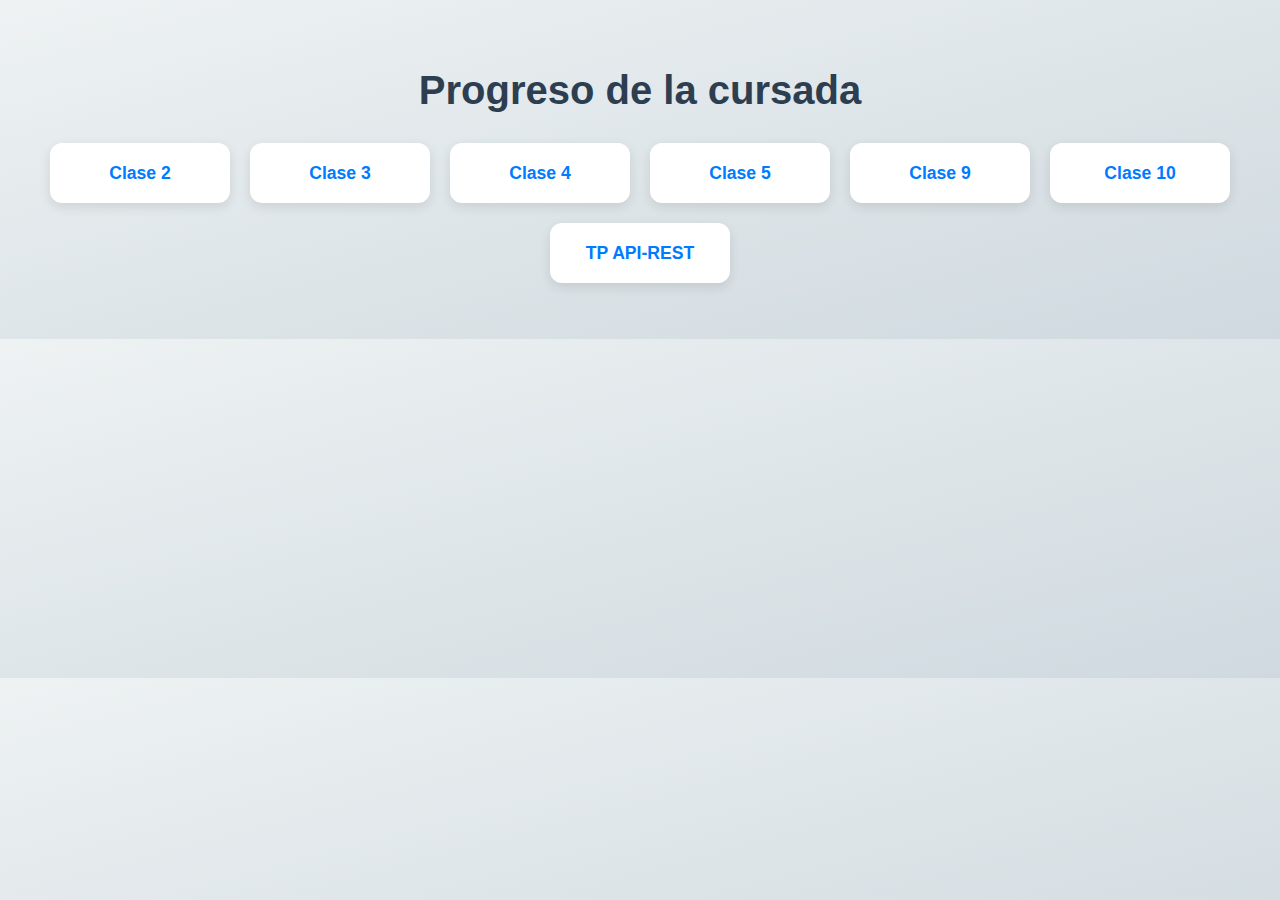
<file: index.html>
<!DOCTYPE html>
<html lang="es">
<head>
  <meta charset="UTF-8">
  <title>Índice</title>
  <link rel="stylesheet" href="./normalize.css">
  <link rel="stylesheet" href="./style.css">
</head>
<body>
  <h1>Progreso de la cursada</h1>
  <ul>
    <li><a href="Clase 2/index.html">Clase 2</a></li>
    <li><a href="Clase 3/index.html">Clase 3</a></li>
    <li><a href="Clase 4/index.html">Clase 4</a></li>
    <li><a href="Clase 5/index.html">Clase 5</a></li>
    <li><a href="Clase 9/index.html">Clase 9</a></li>
    <li><a href="Clase 10/index.html">Clase 10</a></li>
    <li><a href="TP API REST/index.html">TP API-REST</a></li>
  </ul>
</body>
</html>
</file>
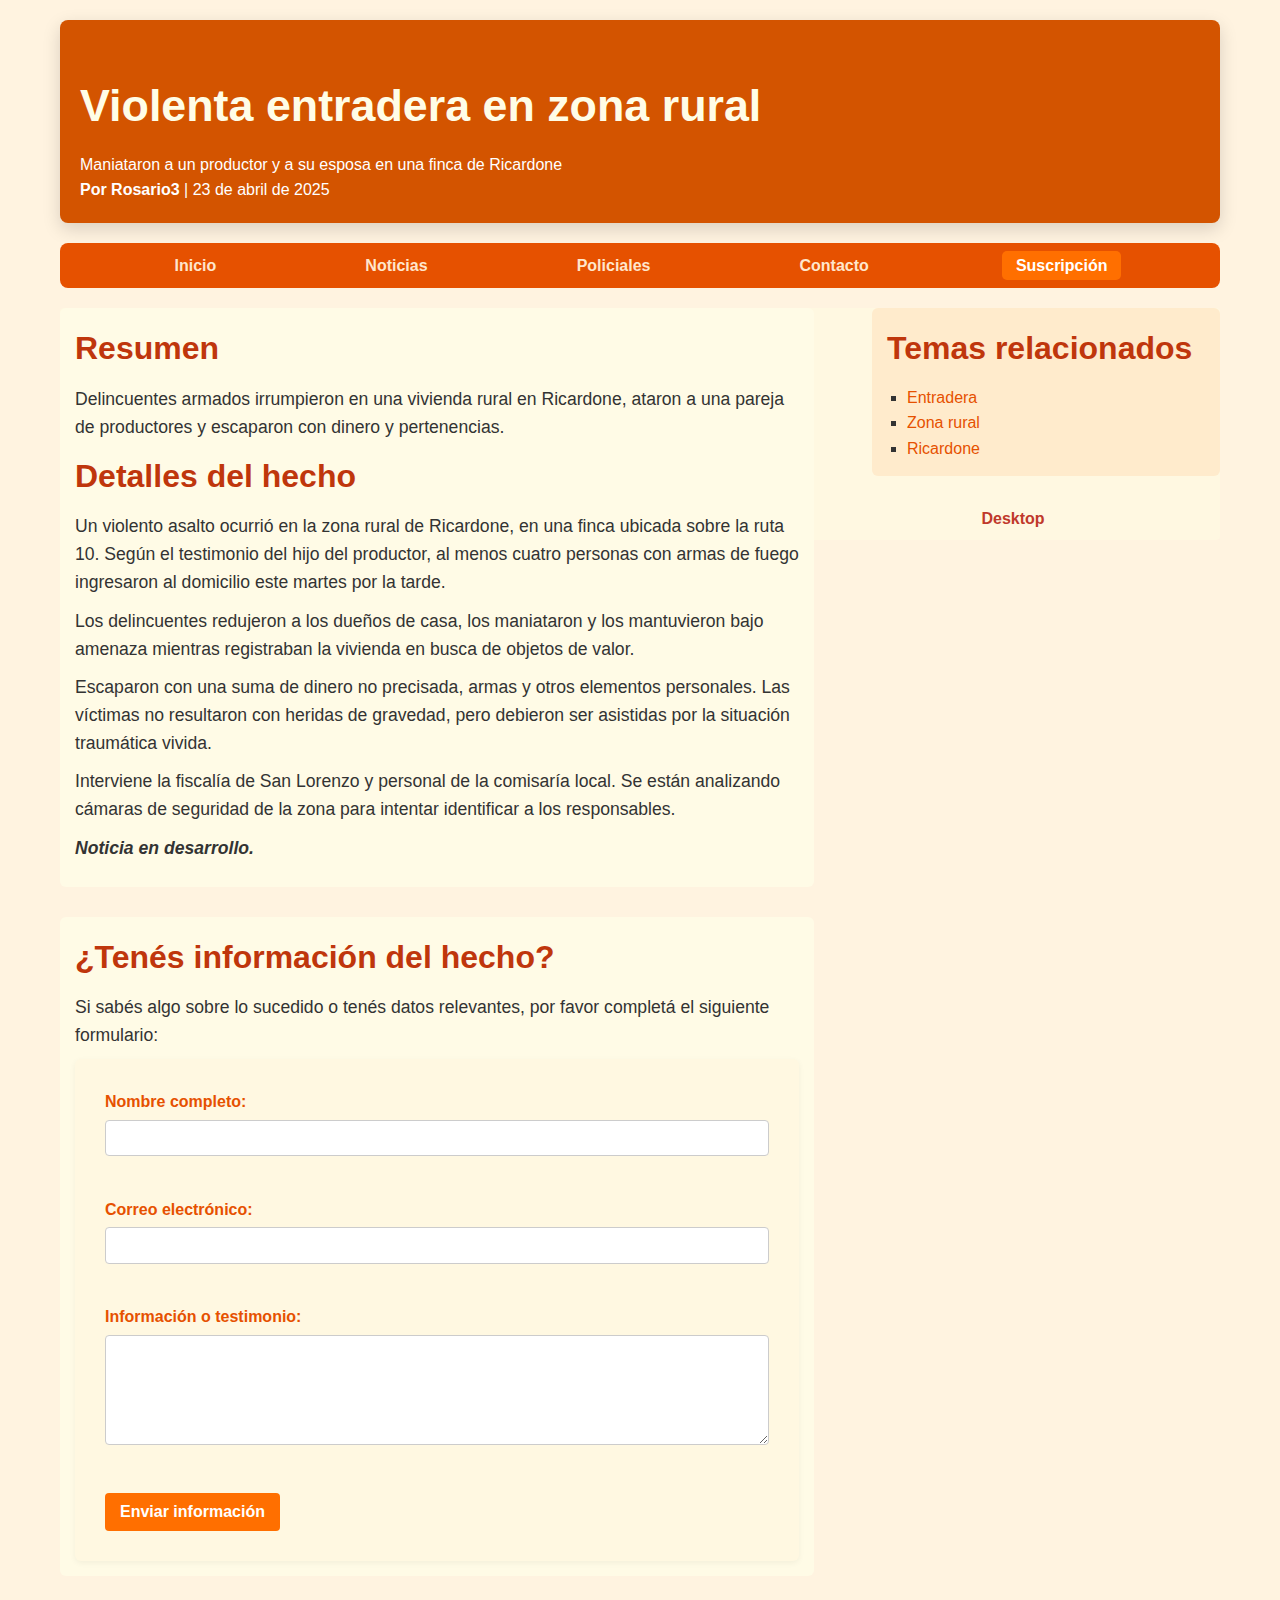
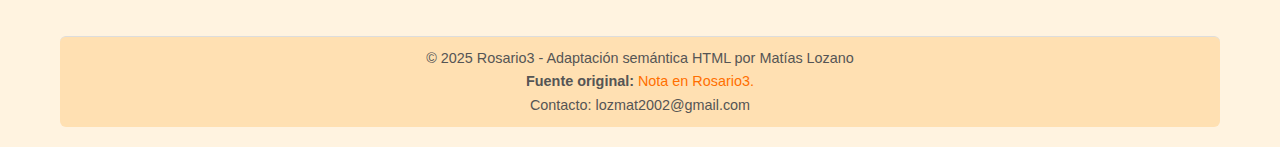
<file: Clase 10/index.html>
<!DOCTYPE html>
<html lang="es">
<head>
    <meta charset="UTF-8">
    <meta name="viewport" content="width=device-width, initial-scale=1.0">
    <title>Noticia</title>
    <link rel="stylesheet" href="../normalize.css">
    <link rel="stylesheet" href="style.css">
</head>

<body>
    <!-- Este es el encabezado -->
    <header>
        <h1 id="title">Violenta entradera en zona rural</h1>
        <p>Maniataron a un productor y a su esposa en una finca de Ricardone</p>
        <p><strong>Por Rosario3</strong> | 23 de abril de 2025</p>
    </header>

    <!-- Esta es la barra de navegación -->
    <nav class="navegation">
        <ul>
            <li><a href="#">Inicio</a></li>
            <li><a href="#">Noticias</a></li>
            <li><a href="#">Policiales</a></li>
            <li><a href="#">Contacto</a></li>
            <li><a href="subscription.html" class="btn-subscription">Suscripción</a></li>
        </ul>
    </nav>

    <!-- Esta es la sección "principal" -->
    <main class="clearfix">
        <section>
            <article>
                <h2>Resumen</h2>
                <p>Delincuentes armados irrumpieron en una vivienda rural en Ricardone, ataron a una pareja de productores y escaparon con dinero y pertenencias.</p>

                <h2>Detalles del hecho</h2>
                <p>Un violento asalto ocurrió en la zona rural de Ricardone, en una finca ubicada sobre la ruta 10. Según el testimonio del hijo del productor, al menos cuatro personas con armas de fuego ingresaron al domicilio este martes por la tarde.</p>

                <p>Los delincuentes redujeron a los dueños de casa, los maniataron y los mantuvieron bajo amenaza mientras registraban la vivienda en busca de objetos de valor.</p>

                <p>Escaparon con una suma de dinero no precisada, armas y otros elementos personales. Las víctimas no resultaron con heridas de gravedad, pero debieron ser asistidas por la situación traumática vivida.</p>

                <p>Interviene la fiscalía de San Lorenzo y personal de la comisaría local. Se están analizando cámaras de seguridad de la zona para intentar identificar a los responsables.</p>

                <p><strong><em>Noticia en desarrollo.</em></strong></p>
            </article>
        </section>

        <!-- Sección para aportes de testigos -->
        <section>
            <h2>¿Tenés información del hecho?</h2>
            <p>Si sabés algo sobre lo sucedido o tenés datos relevantes, por favor completá el siguiente formulario:</p>
            <form action="#" method="post">
                <label for="nombre">Nombre completo:</label><br>
                <input type="text" id="nombre" name="nombre" required><br><br>

                <label for="email">Correo electrónico:</label><br>
                <input type="email" id="email" name="email" required><br><br>

                <label for="mensaje">Información o testimonio:</label><br>
                <textarea id="mensaje" name="mensaje" rows="5" cols="40" required></textarea><br><br>

                <button type="submit">Enviar información</button>
            </form>
        </section>
    </main>

    <!-- Navegación lateral -->
    <aside>
        <h2>Temas relacionados</h2>
        <ul>
            <li><a href="#">Entradera</a></li>
            <li><a href="#">Zona rural</a></li>
            <li><a href="#">Ricardone</a></li>
        </ul>
    </aside>
    <div id="device-label"></div>
    <!-- Footer con información -->
    <footer>
        <p>&copy; 2025 Rosario3 - Adaptación semántica HTML por Matías Lozano</p>
        <p><b>Fuente original: </b><a href="https://www.rosario3.com/informaciongeneral/Violenta-entradera-en-finca-rural-de-la-region-maniataron-a-un-productor-y-a-su-esposa-20250423-0050.html" target="_blank">Nota en Rosario3.</a></p>
        <p>Contacto: lozmat2002@gmail.com</p>
    </footer>
</body>
</html>
</file>
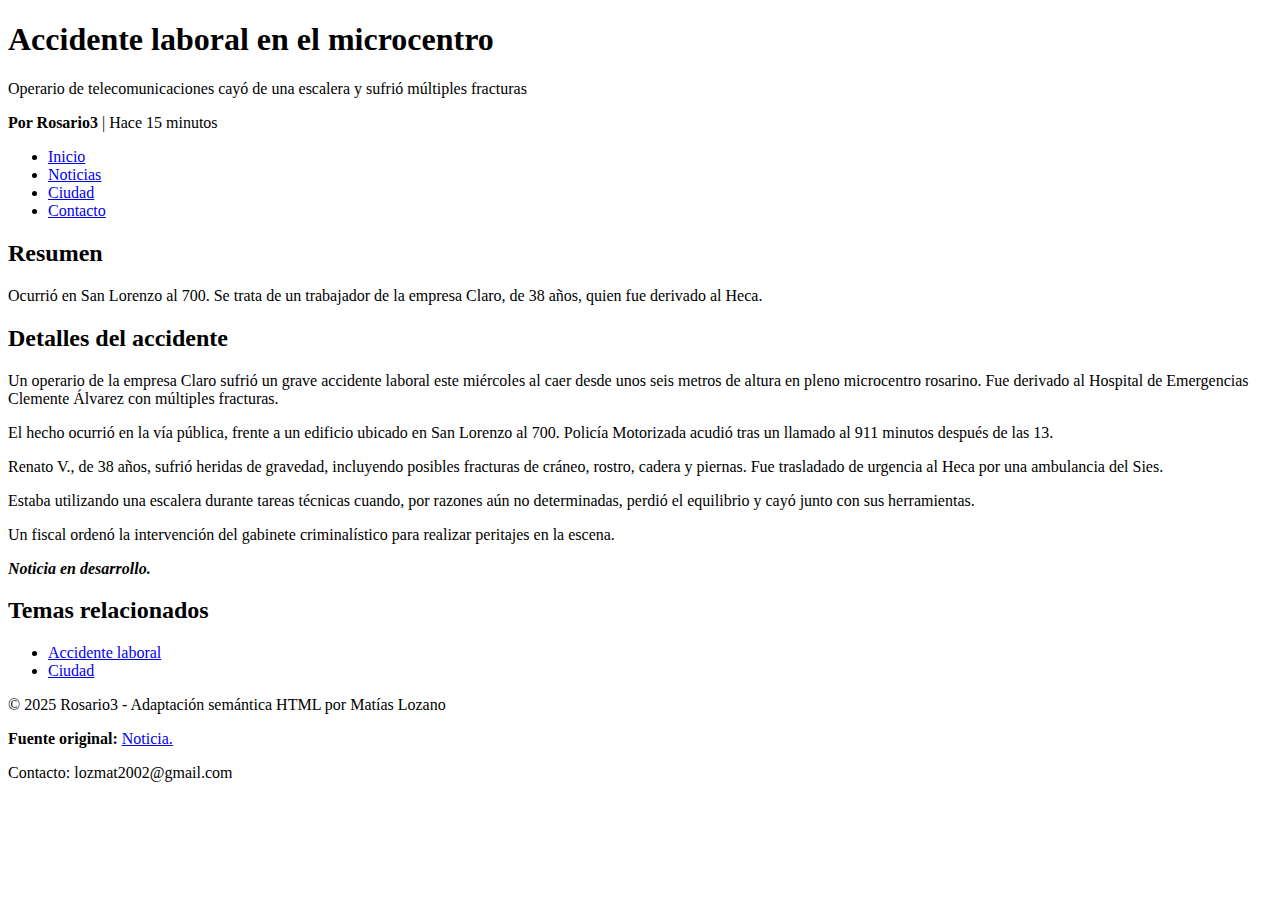
<file: Clase 2/index.html>
<!DOCTYPE html>
<html lang="es">
<head>
    <meta charset="UTF-8">
    <title>Accidente laboral en Rosario</title>
</head>
<body>
    <!-- Este es el encabezado -->
    <header>
        <h1>Accidente laboral en el microcentro</h1>
        <p>Operario de telecomunicaciones cayó de una escalera y sufrió múltiples fracturas</p>
        <p><strong>Por Rosario3</strong> | Hace 15 minutos</p>
    </header>

    <!-- Esta es la barra de navegacion -->
    <nav>
        <ul>
            <li><a href="#">Inicio</a></li>
            <li><a href="#">Noticias</a></li>
            <li><a href="#">Ciudad</a></li>
            <li><a href="#">Contacto</a></li>
        </ul>
    </nav>

    <!-- Esta es la seccion "principal" -->
    <main>
        <section>
            <article>
                <h2>Resumen</h2>
                <p>Ocurrió en San Lorenzo al 700. Se trata de un trabajador de la empresa Claro, de 38 años, quien fue derivado al Heca.</p>

                <h2>Detalles del accidente</h2>
                <p>Un operario de la empresa Claro sufrió un grave accidente laboral este miércoles al caer desde unos seis metros de altura en pleno microcentro rosarino. Fue derivado al Hospital de Emergencias Clemente Álvarez con múltiples fracturas.</p>
                
                <p>El hecho ocurrió en la vía pública, frente a un edificio ubicado en San Lorenzo al 700. Policía Motorizada acudió tras un llamado al 911 minutos después de las 13.</p>
                
                <p>Renato V., de 38 años, sufrió heridas de gravedad, incluyendo posibles fracturas de cráneo, rostro, cadera y piernas. Fue trasladado de urgencia al Heca por una ambulancia del Sies.</p>
                
                <p>Estaba utilizando una escalera durante tareas técnicas cuando, por razones aún no determinadas, perdió el equilibrio y cayó junto con sus herramientas.</p>
                
                <p>Un fiscal ordenó la intervención del gabinete criminalístico para realizar peritajes en la escena.</p>
                
                <p><strong><em>Noticia en desarrollo.</em></strong></p>
            </article>
        </section>
    </main>

    <!-- Este es el aside, en este caso una pequeña navegacion lateral -->
    <aside>
        <h2>Temas relacionados</h2>
        <ul>
            <li><a href="#">Accidente laboral</a></li>
            <li><a href="#">Ciudad</a></li>
        </ul>
    </aside>

    <!-- Este es el footer con informacion de referencia/autoría/contacto -->
    <footer>
        <p>&copy; 2025 Rosario3 - Adaptación semántica HTML por Matías Lozano</p>
        <p><b>Fuente original: </b><a href="https://www.rosario3.com/informaciongeneral/Accidente-laboral-en-el-microcentro-operario-de-telecomunicaciones-cayo-de-una-escalera-y-sufrio-multiples-fracturas-20250409-0055.html" target="_blank">Noticia.</a></p>
        <p>Contacto: lozmat2002@gmail.com</p>
    </footer>
</body>
</html>
</file>
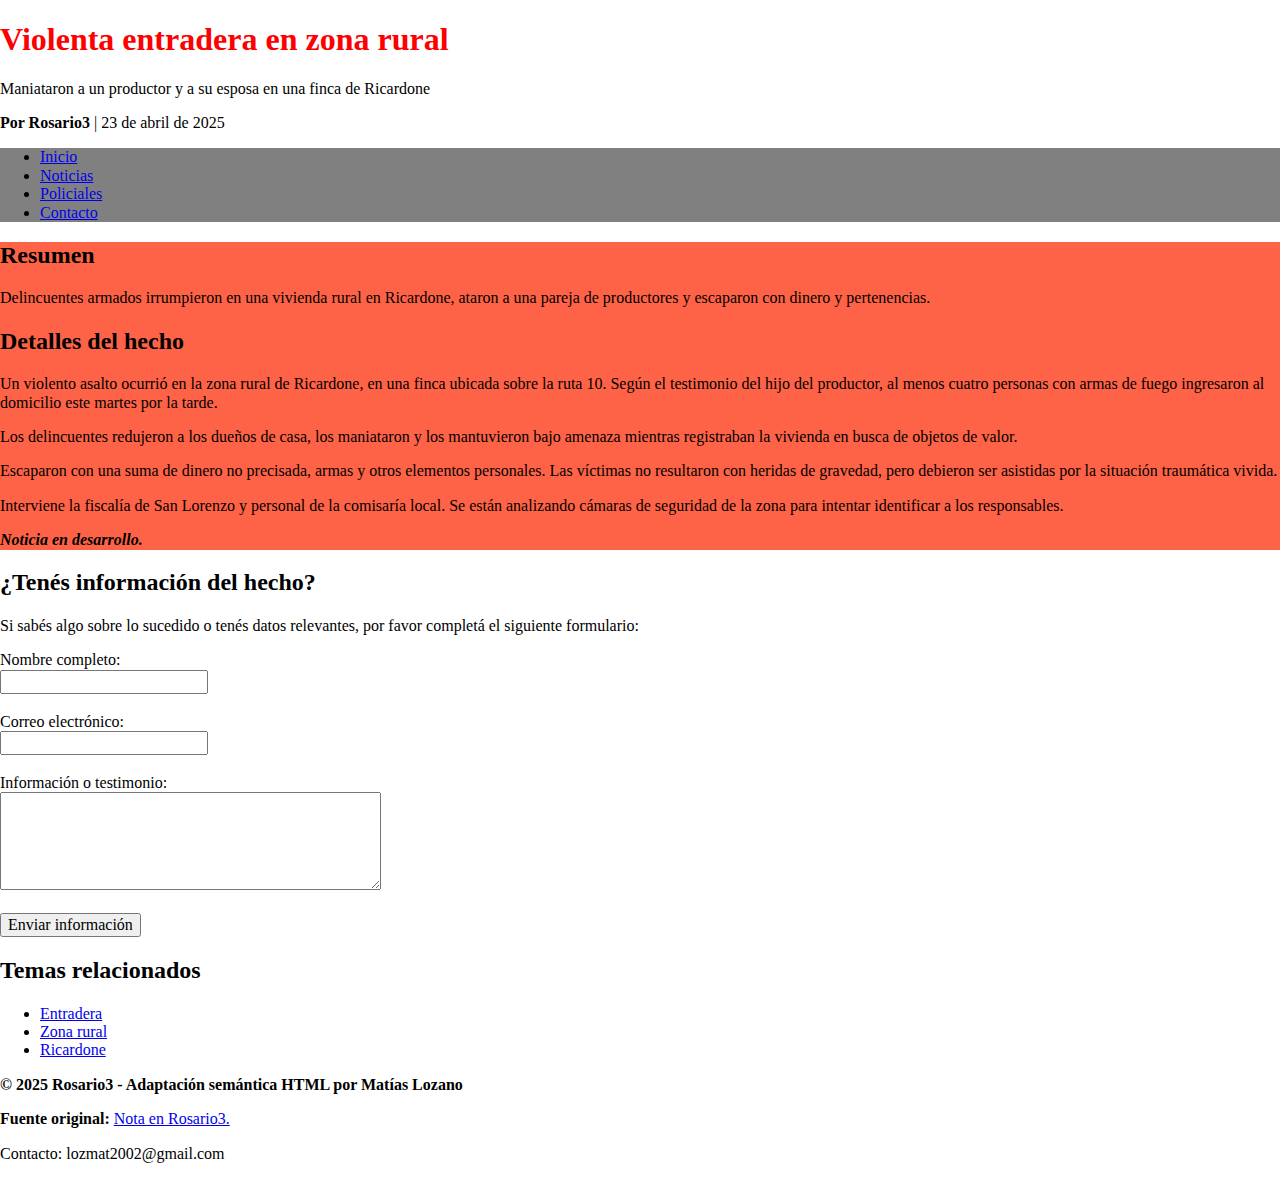
<file: Clase 4/index.html>
<!DOCTYPE html>
<html lang="es">
<head>
    <meta charset="UTF-8">
    <title>Noticia</title>
    <link rel="stylesheet" href="style.css">
    <link rel="stylesheet" href="../normalize.css">
</head>

<body>
    <!-- Este es el encabezado -->
    <header>
        <h1 id="title">Violenta entradera en zona rural</h1>
        <p>Maniataron a un productor y a su esposa en una finca de Ricardone</p>
        <p><strong>Por Rosario3</strong> | 23 de abril de 2025</p>
    </header>

    <!-- Esta es la barra de navegación -->
    <nav class="navegation">
        <ul>
            <li><a href="#">Inicio</a></li>
            <li><a href="#">Noticias</a></li>
            <li><a href="#">Policiales</a></li>
            <li><a href="#">Contacto</a></li>
        </ul>
    </nav>

    <!-- Esta es la sección "principal" -->
    <main>
        <section>
            <article>
                <h2>Resumen</h2>
                <p>Delincuentes armados irrumpieron en una vivienda rural en Ricardone, ataron a una pareja de productores y escaparon con dinero y pertenencias.</p>

                <h2>Detalles del hecho</h2>
                <p>Un violento asalto ocurrió en la zona rural de Ricardone, en una finca ubicada sobre la ruta 10. Según el testimonio del hijo del productor, al menos cuatro personas con armas de fuego ingresaron al domicilio este martes por la tarde.</p>

                <p>Los delincuentes redujeron a los dueños de casa, los maniataron y los mantuvieron bajo amenaza mientras registraban la vivienda en busca de objetos de valor.</p>

                <p>Escaparon con una suma de dinero no precisada, armas y otros elementos personales. Las víctimas no resultaron con heridas de gravedad, pero debieron ser asistidas por la situación traumática vivida.</p>

                <p>Interviene la fiscalía de San Lorenzo y personal de la comisaría local. Se están analizando cámaras de seguridad de la zona para intentar identificar a los responsables.</p>

                <p><strong><em>Noticia en desarrollo.</em></strong></p>
            </article>
        </section>

        <!-- Sección para aportes de testigos -->
        <section>
            <h2>¿Tenés información del hecho?</h2>
            <p>Si sabés algo sobre lo sucedido o tenés datos relevantes, por favor completá el siguiente formulario:</p>
            <form action="#" method="post">
                <label for="nombre">Nombre completo:</label><br>
                <input type="text" id="nombre" name="nombre" required><br><br>

                <label for="email">Correo electrónico:</label><br>
                <input type="email" id="email" name="email" required><br><br>

                <label for="mensaje">Información o testimonio:</label><br>
                <textarea id="mensaje" name="mensaje" rows="5" cols="40" required></textarea><br><br>

                <button type="submit">Enviar información</button>
            </form>
        </section>
    </main>

    <!-- Navegación lateral -->
    <aside>
        <h2>Temas relacionados</h2>
        <ul>
            <li><a href="#">Entradera</a></li>
            <li><a href="#">Zona rural</a></li>
            <li><a href="#">Ricardone</a></li>
        </ul>
    </aside>

    <!-- Footer con información -->
    <footer>
        <p>&copy; 2025 Rosario3 - Adaptación semántica HTML por Matías Lozano</p>
        <p><b>Fuente original: </b><a href="https://www.rosario3.com/informaciongeneral/Violenta-entradera-en-finca-rural-de-la-region-maniataron-a-un-productor-y-a-su-esposa-20250423-0050.html" target="_blank">Nota en Rosario3.</a></p>
        <p>Contacto: lozmat2002@gmail.com</p>
    </footer>
</body>
</html>
</file>
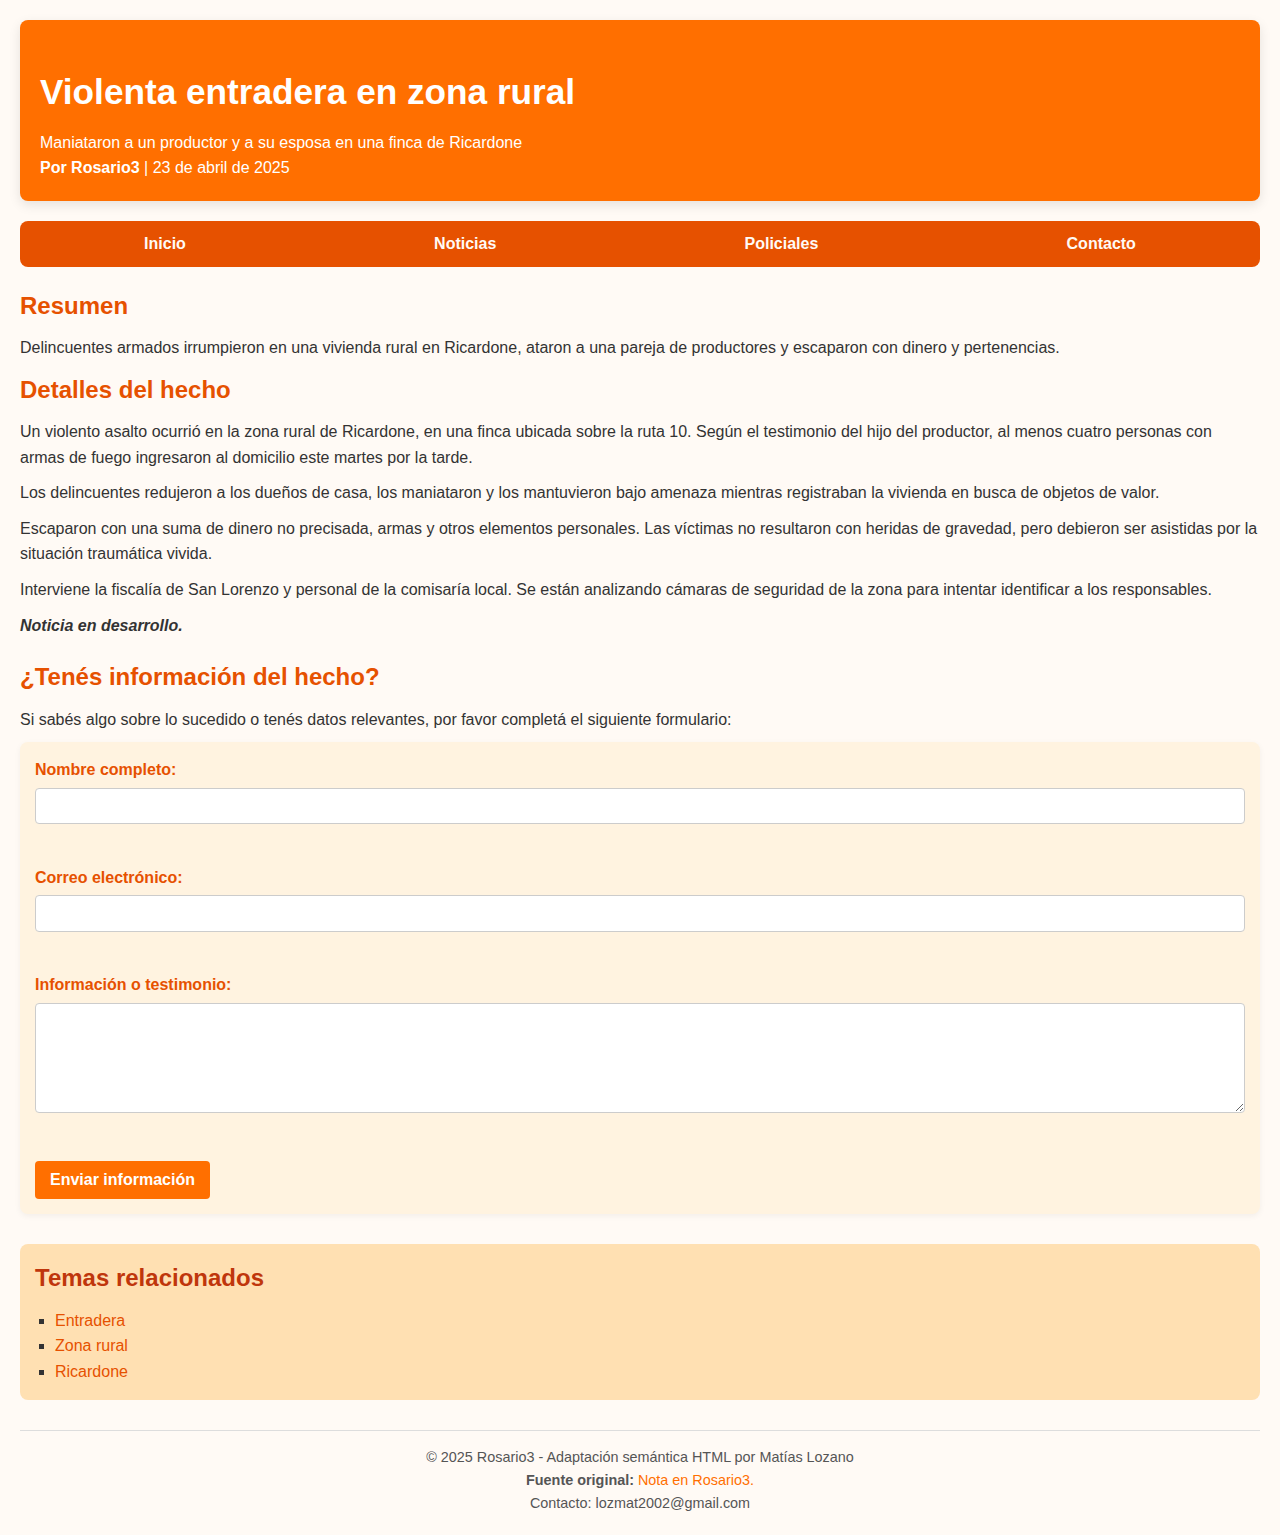
<file: Clase 5/index.html>
<!DOCTYPE html>
<html lang="es">
<head>
    <meta charset="UTF-8">
    <meta name="viewport" content="width=device-width, initial-scale=1.0">
    <title>Noticia</title>
    <link rel="stylesheet" href="../normalize.css">
    <link rel="stylesheet" href="style.css">
</head>

<body>
    <!-- Este es el encabezado -->
    <header>
        <h1 id="title">Violenta entradera en zona rural</h1>
        <p>Maniataron a un productor y a su esposa en una finca de Ricardone</p>
        <p><strong>Por Rosario3</strong> | 23 de abril de 2025</p>
    </header>

    <!-- Esta es la barra de navegación -->
    <nav class="navegation">
        <ul>
            <li><a href="#">Inicio</a></li>
            <li><a href="#">Noticias</a></li>
            <li><a href="#">Policiales</a></li>
            <li><a href="#">Contacto</a></li>
        </ul>
    </nav>

    <!-- Esta es la sección "principal" -->
    <main class="clearfix">
        <section>
            <article>
                <h2>Resumen</h2>
                <p>Delincuentes armados irrumpieron en una vivienda rural en Ricardone, ataron a una pareja de productores y escaparon con dinero y pertenencias.</p>

                <h2>Detalles del hecho</h2>
                <p>Un violento asalto ocurrió en la zona rural de Ricardone, en una finca ubicada sobre la ruta 10. Según el testimonio del hijo del productor, al menos cuatro personas con armas de fuego ingresaron al domicilio este martes por la tarde.</p>

                <p>Los delincuentes redujeron a los dueños de casa, los maniataron y los mantuvieron bajo amenaza mientras registraban la vivienda en busca de objetos de valor.</p>

                <p>Escaparon con una suma de dinero no precisada, armas y otros elementos personales. Las víctimas no resultaron con heridas de gravedad, pero debieron ser asistidas por la situación traumática vivida.</p>

                <p>Interviene la fiscalía de San Lorenzo y personal de la comisaría local. Se están analizando cámaras de seguridad de la zona para intentar identificar a los responsables.</p>

                <p><strong><em>Noticia en desarrollo.</em></strong></p>
            </article>
        </section>

        <!-- Sección para aportes de testigos -->
        <section>
            <h2>¿Tenés información del hecho?</h2>
            <p>Si sabés algo sobre lo sucedido o tenés datos relevantes, por favor completá el siguiente formulario:</p>
            <form action="#" method="post">
                <label for="nombre">Nombre completo:</label><br>
                <input type="text" id="nombre" name="nombre" required><br><br>

                <label for="email">Correo electrónico:</label><br>
                <input type="email" id="email" name="email" required><br><br>

                <label for="mensaje">Información o testimonio:</label><br>
                <textarea id="mensaje" name="mensaje" rows="5" cols="40" required></textarea><br><br>

                <button type="submit">Enviar información</button>
            </form>
        </section>
    </main>

    <!-- Navegación lateral -->
    <aside>
        <h2>Temas relacionados</h2>
        <ul>
            <li><a href="#">Entradera</a></li>
            <li><a href="#">Zona rural</a></li>
            <li><a href="#">Ricardone</a></li>
        </ul>
    </aside>
    <div id="device-label"></div>
    <!-- Footer con información -->
    <footer>
        <p>&copy; 2025 Rosario3 - Adaptación semántica HTML por Matías Lozano</p>
        <p><b>Fuente original: </b><a href="https://www.rosario3.com/informaciongeneral/Violenta-entradera-en-finca-rural-de-la-region-maniataron-a-un-productor-y-a-su-esposa-20250423-0050.html" target="_blank">Nota en Rosario3.</a></p>
        <p>Contacto: lozmat2002@gmail.com</p>
    </footer>
</body>
</html>
</file>
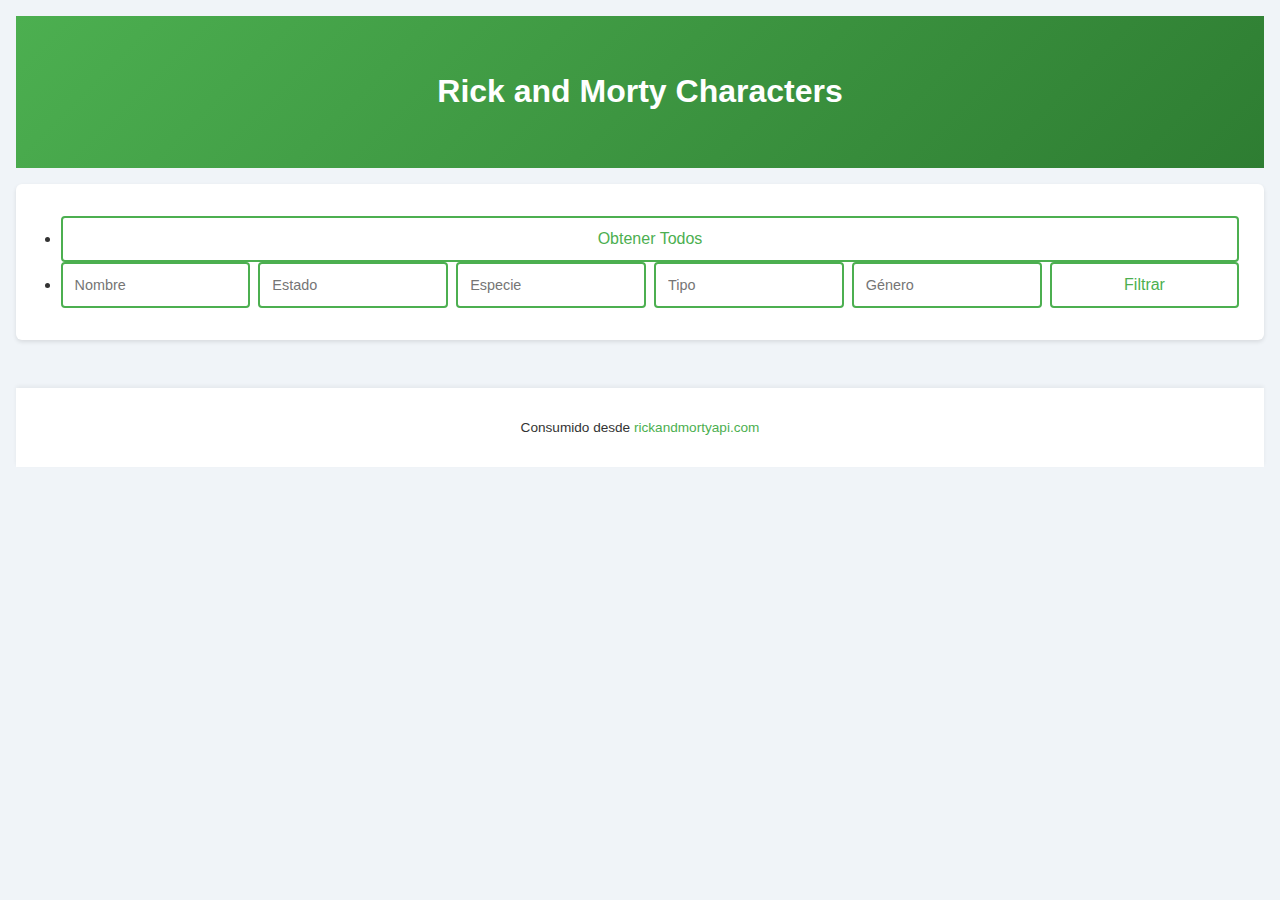
<file: TP API REST/index.html>
<!-- index.html -->
<!DOCTYPE html>
<html lang="es">
<head>
  <meta charset="UTF-8">
  <meta name="viewport" content="width=device-width, initial-scale=1.0">
  <title>Rick and Morty API Demo</title>
  <link rel="stylesheet" href="../normalize.css">
  <link rel="stylesheet" href="style.css">
</head>

<body>
  <header>
    <h1>Rick and Morty Characters</h1>
  </header>

  <nav class="navegation">
    <ul>
      <li><button id="btn-get-all">Obtener Todos</button></li>
      <li>
        <form id="filter-form">
          <input type="text" name="name"     placeholder="Nombre"     />
          <input type="text" name="status"   placeholder="Estado"      />
          <input type="text" name="species"  placeholder="Especie"     />
          <input type="text" name="type"     placeholder="Tipo"        />
          <input type="text" name="gender"   placeholder="Género"      />
          <button type="submit">Filtrar</button>
        </form>
      </li>
    </ul>
  </nav>

  <main class="clearfix">
    <section>
      <article>
        <div id="results">
          <!-- Aca van a estar los personajes -->
        </div>
      </article>
    </section>
  </main>

  <aside>
    <!--  -->
  </aside>

  <footer>
    <p>Consumido desde <a href="https://rickandmortyapi.com/" target="_blank">rickandmortyapi.com</a></p>
  </footer>

  <script src="script.js"></script>
</body>
</html>
</file>
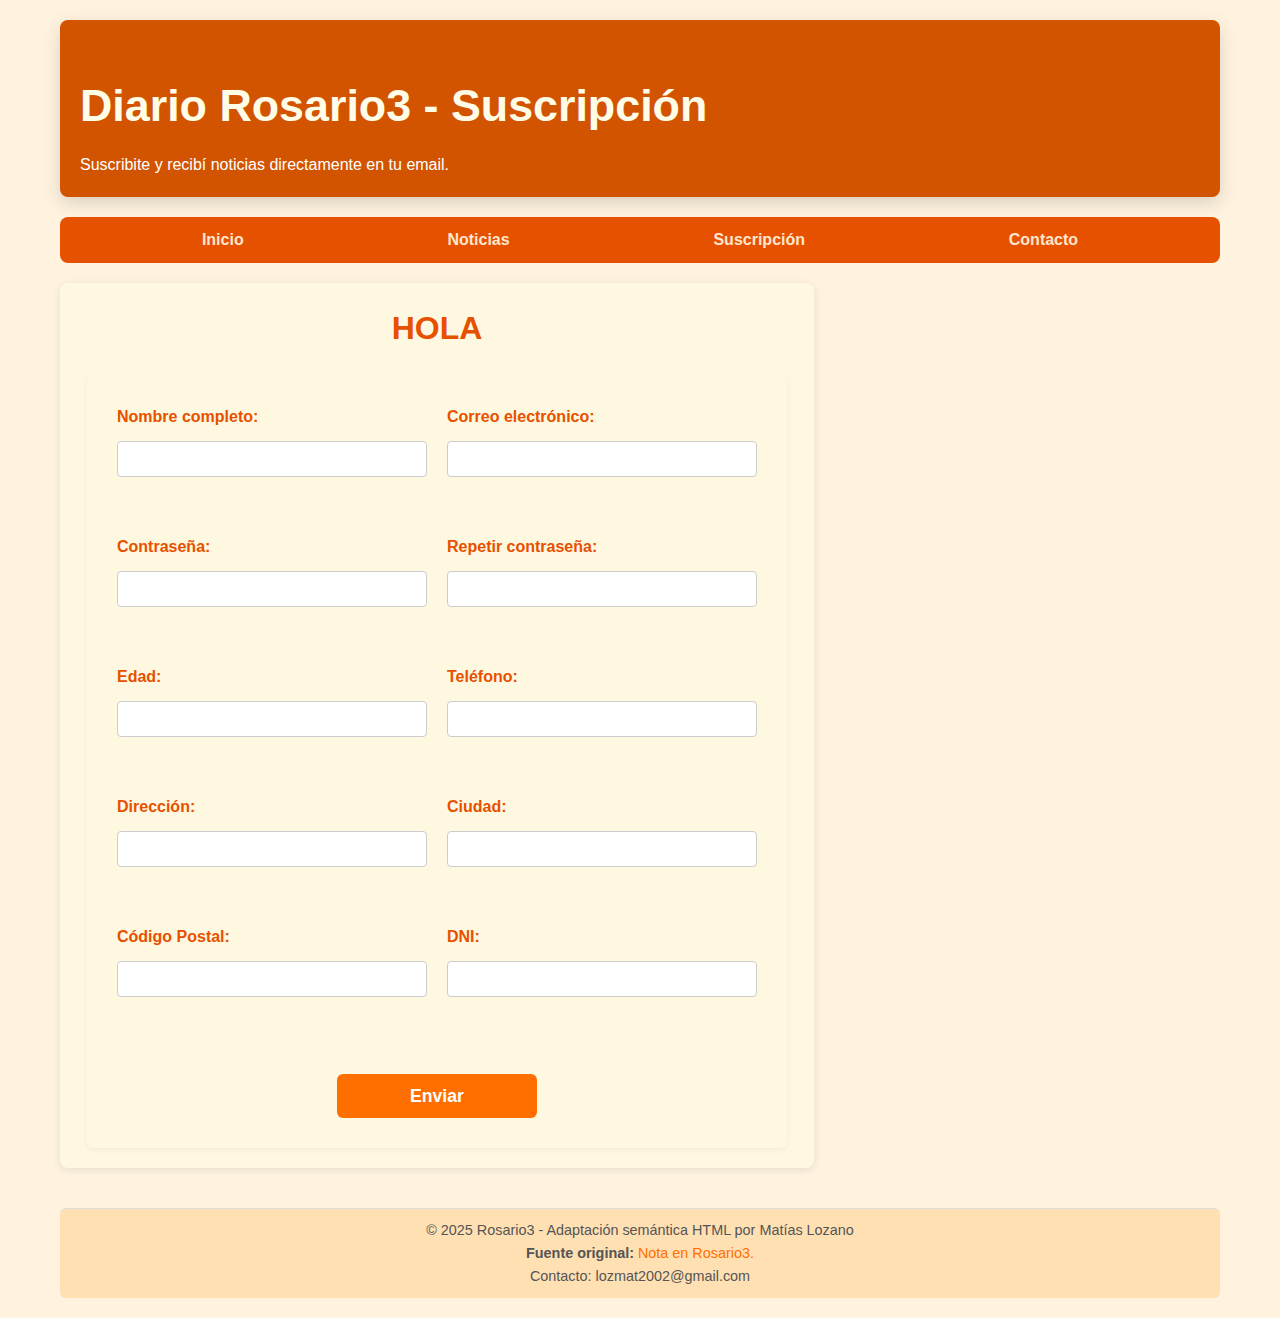
<file: Clase 10/subscription.html>
<!DOCTYPE html>
<html lang="es">
<head>
    <meta charset="UTF-8" />
    <meta name="viewport" content="width=device-width, initial-scale=1" />
    <title>Suscripción - Diario Rosario3</title>
    <link rel="stylesheet" href="../normalize.css" />
    <link rel="stylesheet" href="style.css" />
    <link rel="stylesheet" href="subscription.css" />
</head>
<body>
    <!-- Header y footer iguales a los originales -->
    <header>
        <h1 id="title">Diario Rosario3 - Suscripción</h1>
        <p>Suscribite y recibí noticias directamente en tu email.</p>
    </header>

    <nav class="navegation">
        <ul>
            <li><a href="index.html">Inicio</a></li>
            <li><a href="news.html">Noticias</a></li>
            <li><a href="subscription.html" class="active">Suscripción</a></li>
            <li><a href="contact.html">Contacto</a></li>
        </ul>
    </nav>

    <main class="subscription-main">
        <h2 id="form-title">HOLA</h2>
        <form action="#" method="post" class="subscription-form" novalidate>
          <!-- Cada campo va dentro de form-group -->
          <div class="form-group">
            <label for="nombre">Nombre completo:</label>
            <input type="text" id="nombre" name="nombre" required />
            <div class="error-message" id="error-nombre"></div>
          </div>

          <div class="form-group">
            <label for="email">Correo electrónico:</label>
            <input type="email" id="email" name="email" required />
            <div class="error-message" id="error-email"></div>
          </div>

          <div class="form-group">
            <label for="password">Contraseña:</label>
            <input type="password" id="password" name="password" required />
            <div class="error-message" id="error-password"></div>
          </div>

          <div class="form-group">
            <label for="password2">Repetir contraseña:</label>
            <input type="password" id="password2" name="password2" required />
            <div class="error-message" id="error-password2"></div>
          </div>

          <div class="form-group">
            <label for="edad">Edad:</label>
            <input type="number" id="edad" name="edad" required min="18" />
            <div class="error-message" id="error-edad"></div>
          </div>

          <div class="form-group">
            <label for="telefono">Teléfono:</label>
            <input type="tel" id="telefono" name="telefono" required />
            <div class="error-message" id="error-telefono"></div>
          </div>

          <div class="form-group">
            <label for="direccion">Dirección:</label>
            <input type="text" id="direccion" name="direccion" required />
            <div class="error-message" id="error-direccion"></div>
          </div>

          <div class="form-group">
            <label for="ciudad">Ciudad:</label>
            <input type="text" id="ciudad" name="ciudad" required />
            <div class="error-message" id="error-ciudad"></div>
          </div>

          <div class="form-group">
            <label for="codigo-postal">Código Postal:</label>
            <input type="text" id="codigo-postal" name="codigo-postal" required />
            <div class="error-message" id="error-codigo-postal"></div>
          </div>

          <div class="form-group">
            <label for="dni">DNI:</label>
            <input type="text" id="dni" name="dni" required />
            <div class="error-message" id="error-dni"></div>
          </div>

          <div class="form-submit">
            <button type="submit">Enviar</button>
          </div>
        </form>
    </main>

    <footer>
      <p>&copy; 2025 Rosario3 - Adaptación semántica HTML por Matías Lozano</p>
      <p><b>Fuente original: </b><a href="https://www.rosario3.com/informaciongeneral/Violenta-entradera-en-finca-rural-de-la-region-maniataron-a-un-productor-y-a-su-esposa-20250423-0050.html" target="_blank">Nota en Rosario3.</a></p>
      <p>Contacto: lozmat2002@gmail.com</p>
    </footer>

    <script src="script.js"></script>
</body>
</html>
</file>
<file: style.css>
body {
  font-family: 'Segoe UI', Tahoma, Geneva, Verdana, sans-serif;
  background: linear-gradient(to bottom right, #eef2f3, #cfd9df);
  margin: 0;
  padding: 40px;
  color: #333;
}

h1 {
  text-align: center;
  font-size: 2.5em;
  margin-bottom: 30px;
  color: #2c3e50;
}

ul {
  display: flex;
  flex-wrap: wrap;
  justify-content: center;
  gap: 20px;
  padding: 0;
  list-style: none;
}

li {
  background-color: #fff;
  border-radius: 12px;
  box-shadow: 0 4px 12px rgba(0, 0, 0, 0.1);
  transition: transform 0.2s, box-shadow 0.2s;
  width: 180px;
  text-align: center;
}

li:hover {
  transform: translateY(-5px);
  box-shadow: 0 8px 20px rgba(0, 0, 0, 0.15);
}

a {
  display: block;
  padding: 20px;
  text-decoration: none;
  color: #007BFF;
  font-weight: bold;
  font-size: 1.1em;
  transition: color 0.2s;
}

a:hover {
  color: #0056b3;
}
</file>
<file: Clase 4/style.css>
/* Selectores ordenados por jerarquía */

/* 1- Style */ /* llamado con style="" */
/* En HTML */

/* 2- ID */ /* llamado con id="" */
#title {
    color: red;
}
/* 3- Clase */ /* llamado con class="" */
.navegation {
    background-color: grey;
}
/* 4- Elemento */ /* Afecta a todos los elementos de ese nombre */
article {
    background-color: tomato;
}
/* 5- Universal */ /* Afecta a todos los elementos */
* {
    font-size: 12;
}

/*
Para visualizarlo:
Peso específico de selectores: (Jerarquía ascendente)
1 0 0 0 - Style="" en linea.
0 1 0 0 - ID
0 0 1 0 - Clase
0 0 0 1 - Elementos
0 0 0 0 - Selector universal
Los elementos de mayor valor "pisan" a los de menor.
*/

/* 
  Selecciona todos los elementos <h3> que se encuentren 
  en cualquier nivel dentro de un contenedor con la clase "article".

  Ejemplo válido:
  <div class="article">
    <div>
      <h3> ✓ Este se ve afectado</h3>
    </div>
  </div>
*/
.article h3 {
  
}


/* 
  Selecciona únicamente los elementos <h3> que sean hijos 
  directos de un contenedor con la clase "article".

  Ejemplo válido:
  <div class="article">
    <h3> ✓ Este se ve afectado</h3>
  </div>

  Ejemplo que NO se afecta:
  <div class="article">
    <div>
      <h3> ✗ Este NO se ve afectado</h3>
    </div>
  </div>
*/
.article > h3 {
  
}

/* 
  Pseudoclases comunes en CSS:

  1. :hover  -> Cuando el usuario pasa el cursor sobre un elemento.
  2. :active -> Cuando un elemento está siendo clickeado.
  3. :focus  -> Cuando un elemento recibe foco (ej. campos de formulario).
  4. :first-child -> Selecciona el primer hijo de su contenedor.
  5. :last-child -> Selecciona el último hijo de su contenedor.
  6. :nth-child() -> Selecciona el n-ésimo hijo de su contenedor.
  7. :nth-of-type() -> Selecciona el n-ésimo hijo de un tipo específico.
  8. :not() -> Selecciona los elementos que no cumplen con una condición.
  9. :disabled -> Selecciona elementos deshabilitados (ej. input).
  10. :checked -> Selecciona los elementos marcados (ej. checkbox).
  11. :first-of-type -> Selecciona el primer elemento de un tipo específico.
  12. :last-of-type -> Selecciona el último elemento de un tipo específico.
  13. :empty -> Selecciona los elementos que no contienen contenido.
  14. :root -> Selecciona el elemento raíz del documento (útil para variables CSS).
  15. :visited -> Selecciona los enlaces que ya han sido visitados.
*/
  /* Ejemplo 1: :hover */
  .boton:hover {
    background-color: blue;
  }

  /* Ejemplo 2: :first-child */
  p:first-child {
    font-weight: bold;
  }

/*
 Cuidado! Comprobar la compatibilidad de todos los navegadores de nuestros estilos. 
 Algunas cosas complicadas podría no tener compatibilidad con ciertos navegadores.
*/
</file>
<file: TP API REST/style.css>
/* style.css */

/* Variables de tema */
:root {
  --primary:   #4caf50;
  --accent:    #ffeb3b;
  --bg:        #f0f4f8;
  --card-bg:   #ffffff;
  --text:      #333333;
  --spacing:   1rem;
}

/* Reset muy básico para listas */
ul {
  margin: var(--spacing) 0;
  padding-left: 1.25rem;
}

/* Base mobile-first */
* {
  box-sizing: border-box;
  font-family: 'Segoe UI', sans-serif;
}

body {
  margin: 0;
  background: var(--bg);
  color: var(--text);
  line-height: 1.4;
  padding: var(--spacing);
}

header {
  text-align: center;
  padding: calc(var(--spacing) * 2) var(--spacing);
  background: linear-gradient(135deg, var(--primary), #2e7d32);
  color: #fff;
}

nav {
  display: flex;
  flex-direction: column;
  gap: var(--spacing);
  background: #fff;
  padding: var(--spacing);
  border-radius: 6px;
  box-shadow: 0 2px 4px rgba(0,0,0,0.1);
  margin: var(--spacing) 0;
}

nav > * {
  width: 100%;
}

nav button,
nav input,
nav form button {
  width: 100%;
  padding: 0.75rem;
  border: 2px solid var(--primary);
  border-radius: 4px;
  background: #fff;
  color: var(--primary);
  font-size: 1rem;
  cursor: pointer;
  transition: background 0.2s, color 0.2s;
}

nav button:hover,
nav input:hover,
nav form button:hover {
  background: var(--primary);
  color: #fff;
}

nav form {
  display: flex;
  flex-direction: column;
  gap: 0.5rem;
}

nav form input {
  font-size: 0.9rem;
}

/* Resultados en una columna móvil */
main {
  margin-top: var(--spacing);
}

#results {
  display: grid;
  grid-template-columns: 1fr;
  gap: var(--spacing);
}

/* Tarjetas */
.card {
  background: var(--card-bg);
  border-radius: 8px;
  overflow: hidden;
  box-shadow: 0 4px 8px rgba(0,0,0,0.1);
  transition: transform 0.2s, box-shadow 0.2s;
}

.card:hover {
  transform: translateY(-5px);
  box-shadow: 0 6px 12px rgba(0,0,0,0.15);
}

.card img {
  width: 100%;
  display: block;
}

.card .info {
  padding: var(--spacing);
}

.card .info h3 {
  margin: 0 0 0.5rem;
  font-size: 1.25rem;
}

.card .info p {
  margin: 0.25rem 0;
  font-size: 0.9rem;
}

/* Mensajes de error */
.error {
  color: crimson;
  text-align: center;
  width: 100%;
}

/* Footer */
footer {
  text-align: center;
  padding: var(--spacing);
  font-size: 0.85rem;
  background: #fff;
  margin-top: calc(var(--spacing) * 2);
  box-shadow: 0 -2px 4px rgba(0,0,0,0.05);
}

footer a {
  color: var(--primary);
  text-decoration: none;
}

/* Media queries para pantallas más anchas */
@media (min-width: 600px) {
  nav {
    flex-direction: row;
    align-items: center;
    justify-content: center;
  }
  nav > * {
    width: auto;
  }
  nav form {
    flex-direction: row;
  }
  #results {
    grid-template-columns: repeat(2, 1fr);
  }
}

@media (min-width: 900px) {
  #results {
    grid-template-columns: repeat(3, 1fr);
  }
}

@media (min-width: 1200px) {
  #results {
    grid-template-columns: repeat(4, 1fr);
  }
}
</file>
<file: Clase 10/subscription.css>
/* Aquí agregamos CSS propio para el formulario de suscripción */
main.subscription-main {
  max-width: 900px;
  margin: 0 auto 40px;
  padding: 20px;
  background-color: #fff8e1;
  border-radius: 8px;
  box-shadow: 0 2px 8px rgba(0,0,0,0.1);
  font-family: 'TG Frekuent Mono Light', monospace;
}

main.subscription-main h2#form-title {
  color: #e65100;
  font-size: 2rem;
  margin-bottom: 20px;
  text-align: center;
}

form.subscription-form {
  display: flex;
  flex-wrap: wrap;
  gap: 20px;
}

.form-group {
  display: flex;
  flex-direction: column;
  position: relative;
}

/* En desktop, hacemos dos columnas */
@media (min-width: 768px) {
  .form-group {
    width: calc(50% - 10px); /* Dos columnas con espacio */
  }
}

/* En móvil, una columna */
@media (max-width: 767px) {
  .form-group {
    width: 100%;
  }
}

label {
  font-weight: bold;
  color: #e65100;
  margin-bottom: 6px;
}

input, textarea {
  padding: 8px;
  border-radius: 4px;
  border: 1px solid #ccc;
  font-size: 1rem;
}

.error-message {
  color: #d32f2f;
  font-size: 0.85rem;
  margin-top: 4px;
  min-height: 18px; /* para evitar saltos */
}

/* Botón enviar centrado y ocupando 100% en móvil */
.form-submit {
  width: 100%;
  display: flex;
  justify-content: center;
}

button[type="submit"] {
  background-color: #ff6f00;
  color: white;
  border: none;
  padding: 12px 24px;
  border-radius: 6px;
  font-weight: bold;
  cursor: pointer;
  font-size: 1.1rem;
  transition: background-color 0.3s ease;
  min-width: 200px;
}

button[type="submit"]:hover {
  background-color: #e65100;
}

/* En desktop, botón centrado y con margen arriba */
@media (min-width: 768px) {
  .form-submit {
    width: 100%;
    margin-top: 20px;
  }
}
main.subscription-main {
  max-width: 900px;
  margin: 0 auto 40px; /* ya centrado horizontalmente */
  padding: 20px;
  background-color: #fff8e1;
  border-radius: 8px;
  box-shadow: 0 2px 8px rgba(0,0,0,0.1);
  font-family: 'TG Frekuent Mono Light', monospace;
  display: flex;
  flex-direction: column;
  align-items: center; /* centra contenido horizontal */
}

form.subscription-form {
  display: flex;
  flex-wrap: wrap;
  gap: 20px;
  justify-content: center; /* centra columnas cuando hay espacio */
  width: 100%;
  max-width: 700px; /* limita el ancho del formulario */
}

.modal {
  position: fixed;
  top: 0; left: 0; right: 0; bottom: 0;
  background-color: rgba(0,0,0,0.5);
  display: flex;
  justify-content: center;
  align-items: center;
  z-index: 1000;
}

.modal-content {
  background: white;
  padding: 20px;
  border-radius: 8px;
  max-width: 90%;
  max-height: 80%;
  overflow-y: auto;
  box-shadow: 0 2px 10px rgba(0,0,0,0.25);
  position: relative;
}

.modal-close {
  position: absolute;
  top: 8px; right: 12px;
  cursor: pointer;
  font-size: 1.5rem;
  font-weight: bold;
}
</file>
<file: Clase 10/style.css>
/* ========================
    RESET & CONFIGURACIÓN GLOBAL
    ======================== */
   * {
    margin: 0;
    padding: 0;
    box-sizing: border-box;
    font-family: 'Segoe UI', Tahoma, Geneva, Verdana, sans-serif;
  }
  
  body {
    background-color: #fffaf5;
    color: #333;
    line-height: 1.6;
    padding: 20px;
  }
  
  
  /* ========================
     HEADER PRINCIPAL
     ======================== */
  header {
    background-color: #ff6f00;
    color: white;
    padding: 20px;
    border-radius: 8px;
    margin-bottom: 20px;
    box-shadow: 0px 4px 12px rgba(0, 0, 0, 0.1);
    font-family: 'TG Frekuent Mono Light', monospace; /* Fuente personalizada */
  }
  
  header h1 {
    font-size: 2.2rem;
    margin-bottom: 10px;
  }
  
  header p {
    font-size: 1rem;
  }
  
  
  /* ========================
     NAVEGACIÓN HORIZONTAL
     ======================== */
  nav.navegation {
    background-color: #e65100; /* Naranja oscuro */
    padding: 10px 0;
    border-radius: 8px;
    margin-bottom: 20px;
    font-family: 'TG Frekuent Mono Light', monospace; /* Fuente personalizada */
  }
  
  nav ul {
    list-style: none;
    display: flex;
    justify-content: space-around;
  }
  
  nav ul li a {
    color: #fffaf5; /* Texto claro */
    text-decoration: none;
    font-weight: bold;
    padding: 8px 16px;
    transition: background-color 0.3s ease, color 0.3s ease;
  }
  
  nav ul li a:hover {
    background-color: #fff3e0; /* Fondo claro */
    color: #e65100;            /* Texto oscuro */
    border-radius: 4px;
  }
  
  
  /* ========================
     CONTENIDO PRINCIPAL
     ======================== */
  main {
    margin-bottom: 30px;
  }
  
  section {
    margin-bottom: 20px;
  }
  
  article h2,
  section h2 {
    color: #e65100;
    margin-bottom: 10px;
    font-size: 1.5rem;
  }
  
  article p,
  section p {
    margin-bottom: 10px;
  }
  
  
  /* ========================
     FORMULARIO DE TESTIGOS
     ======================== */
  form {
    background-color: #fff3e0;
    padding: 15px;
    border-radius: 8px;
    box-shadow: 0px 2px 6px rgba(0, 0, 0, 0.05);
  }
  
  form label {
    font-weight: bold;
    color: #e65100;
  }
  
  form input,
  form textarea {
    width: 100%;
    padding: 8px;
    margin-top: 5px;
    margin-bottom: 15px;
    border: 1px solid #ccc;
    border-radius: 4px;
  }
  
  form button {
    background-color: #ff6f00;
    color: white;
    border: none;
    padding: 10px 15px;
    border-radius: 4px;
    cursor: pointer;
    font-weight: bold;
    transition: background-color 0.3s ease;
  }
  
  form button:hover {
    background-color: #e65100;
  }
  
  
  /* ========================
     ASIDE - TEMAS RELACIONADOS
     ======================== */
  aside {
    background-color: #ffe0b2;
    padding: 15px;
    border-radius: 8px;
    margin-bottom: 20px;
  }
  
  aside h2 {
    color: #bf360c;
    margin-bottom: 10px;
  }
  
  aside ul {
    list-style: square;
    padding-left: 20px;
  }
  
  aside a {
    color: #e65100;
    text-decoration: none;
  }
  
  
  /* ========================
     FOOTER
     ======================== */
  footer {
    text-align: center;
    font-size: 0.9rem;
    color: #555;
    border-top: 1px solid #ddd;
    padding-top: 15px;
    margin-top: 30px;
  }
  
  footer a {
    color: #ff6f00;
    text-decoration: none;
  }

  /* ========================
    Etiqueta dinamica de dispositivo
    ======================== */
  #device-label {
    text-align: center;
    padding: 8px;
    margin-bottom: 20px;
    font-weight: bold;
    border-radius: 4px;
    background-color: #ffe0b2;
    color: #bf360c;
  }
  #device-label::after {
    content: "Mobile";
  }

/*MEDIA QUERYS*/
/* ========================
   Tablet
   ======================== */
   @media (min-width: 768px) {
    header {
      background-color: #e65c00;
    }
    header h1 {
      font-size: 2.4rem;
      color: #fff3e0;
    }
    nav {
      background-color: #d84315;
    }
    nav ul {
      text-align: center;
    }
    nav ul li {
      display: inline-block;
      margin: 0 10px;
    }
    nav ul li a {
      color: #ffe0b2;
    }
    section {
      width: 100%;
      background-color: #fff8e1;
      padding: 15px;
      border-radius: 6px;
    }
    aside {
      width: 30%;
      float: right;
      margin-left: 20px;
      background-color: #ffecb3;
      padding: 15px;
      border-radius: 6px;
    }
    main {
      width: 65%;
      float: left;
    }
    footer {
      clear: both;
      background-color: #ffe0b2;
      padding: 10px;
      border-radius: 6px;
    }
    #device-label {
      background-color: #ffecb3;
      color: #d84315;
    }
    #device-label::after {
      content: "Tablet";
    }
  }
  
/* ========================
    Desktop
    ======================== */
  @media (min-width: 1024px) {
    body {
      max-width: 1200px;
      margin: 0 auto;
      background-color: #fff3e0;
    }
    header {
      background-color: #d35400;
      box-shadow: 0 6px 18px rgba(0, 0, 0, 0.15);
    }
    header h1 {
      font-size: 2.8rem;
      color: #fffde7;
    }
    section h2,
    aside h2 {
      font-size: 2rem;
      color: #bf360c;
    }
    section {
      background-color: #fffbe6;
    }
    aside {
      background-color: #ffebcc;
    }
    form {
      padding: 30px;
      width: 100%;
      background-color: #fff8e1;
      border-radius: 6px;
    }
    article p,
    section p {
      font-size: 1.1rem;
    }
    section,
    aside {
      margin-bottom: 30px;
    }
    nav {
      background-color: #c0392b;
    }
    nav ul {
      padding: 0 40px;
    }
    nav ul li {
      margin: 0 20px;
    }
    nav ul li a {
      color: #ffe6cc;
    }
    #device-label {
      background-color: #fff8e1;
      color: #c0392b;
    }
    #device-label::after {
      content: "Desktop";
    }
  }

/* ========================
  Ajustes mobile bajo width
  ======================== */
@media (max-width: 415px) {
  nav ul {
    display: block;
    padding: 0;
  }
  nav ul li {
    display: block;
    margin: 8px 0;
    text-align: center;
  }
  nav ul li a {
    display: inline-block;
    width: 100%;
    padding: 5x 0;
    font-size: 0.9rem;
  }
  body {
    padding: 10px;
  }
  header h1 {
    font-size: 1.8rem;
  }
  #device-label {
    font-size: 0.9rem;
    padding: 6px;
  }
  #device-label::after {
    content: "Mobile small";
  }
}

  
/* ========================
  LIMPIADOR DE FLOATS
  ======================== */
.clearfix::after {
  content: "";
  display: table;
  clear: both;
}

nav ul li a.btn-subscription {
  background-color: #ff6f00;
  color: white;
  padding: 6px 14px;
  border-radius: 5px;
  font-weight: bold;
  transition: background-color 0.3s ease;
}

nav ul li a.btn-subscription:hover {
  background-color: #e65100;
  color: #fffaf5;
}
</file>
<file: Clase 5/style.css>
/* ========================
    RESET & CONFIGURACIÓN GLOBAL
    ======================== */
   * {
    margin: 0;
    padding: 0;
    box-sizing: border-box;
    font-family: 'Segoe UI', Tahoma, Geneva, Verdana, sans-serif;
  }
  
  body {
    background-color: #fffaf5;
    color: #333;
    line-height: 1.6;
    padding: 20px;
  }
  
  
  /* ========================
     HEADER PRINCIPAL
     ======================== */
  header {
    background-color: #ff6f00;
    color: white;
    padding: 20px;
    border-radius: 8px;
    margin-bottom: 20px;
    box-shadow: 0px 4px 12px rgba(0, 0, 0, 0.1);
    font-family: 'TG Frekuent Mono Light', monospace; /* Fuente personalizada */
  }
  
  header h1 {
    font-size: 2.2rem;
    margin-bottom: 10px;
  }
  
  header p {
    font-size: 1rem;
  }
  
  
  /* ========================
     NAVEGACIÓN HORIZONTAL
     ======================== */
  nav.navegation {
    background-color: #e65100; /* Naranja oscuro */
    padding: 10px 0;
    border-radius: 8px;
    margin-bottom: 20px;
    font-family: 'TG Frekuent Mono Light', monospace; /* Fuente personalizada */
  }
  
  nav ul {
    list-style: none;
    display: flex;
    justify-content: space-around;
  }
  
  nav ul li a {
    color: #fffaf5; /* Texto claro */
    text-decoration: none;
    font-weight: bold;
    padding: 8px 16px;
    transition: background-color 0.3s ease, color 0.3s ease;
  }
  
  nav ul li a:hover {
    background-color: #fff3e0; /* Fondo claro */
    color: #e65100;            /* Texto oscuro */
    border-radius: 4px;
  }
  
  
  /* ========================
     CONTENIDO PRINCIPAL
     ======================== */
  main {
    margin-bottom: 30px;
  }
  
  section {
    margin-bottom: 20px;
  }
  
  article h2,
  section h2 {
    color: #e65100;
    margin-bottom: 10px;
    font-size: 1.5rem;
  }
  
  article p,
  section p {
    margin-bottom: 10px;
  }
  
  
  /* ========================
     FORMULARIO DE TESTIGOS
     ======================== */
  form {
    background-color: #fff3e0;
    padding: 15px;
    border-radius: 8px;
    box-shadow: 0px 2px 6px rgba(0, 0, 0, 0.05);
  }
  
  form label {
    font-weight: bold;
    color: #e65100;
  }
  
  form input,
  form textarea {
    width: 100%;
    padding: 8px;
    margin-top: 5px;
    margin-bottom: 15px;
    border: 1px solid #ccc;
    border-radius: 4px;
  }
  
  form button {
    background-color: #ff6f00;
    color: white;
    border: none;
    padding: 10px 15px;
    border-radius: 4px;
    cursor: pointer;
    font-weight: bold;
    transition: background-color 0.3s ease;
  }
  
  form button:hover {
    background-color: #e65100;
  }
  
  
  /* ========================
     ASIDE - TEMAS RELACIONADOS
     ======================== */
  aside {
    background-color: #ffe0b2;
    padding: 15px;
    border-radius: 8px;
    margin-bottom: 20px;
  }
  
  aside h2 {
    color: #bf360c;
    margin-bottom: 10px;
  }
  
  aside ul {
    list-style: square;
    padding-left: 20px;
  }
  
  aside a {
    color: #e65100;
    text-decoration: none;
  }
  
  
  /* ========================
     FOOTER
     ======================== */
  footer {
    text-align: center;
    font-size: 0.9rem;
    color: #555;
    border-top: 1px solid #ddd;
    padding-top: 15px;
    margin-top: 30px;
  }
  
  footer a {
    color: #ff6f00;
    text-decoration: none;
  }
</file>
